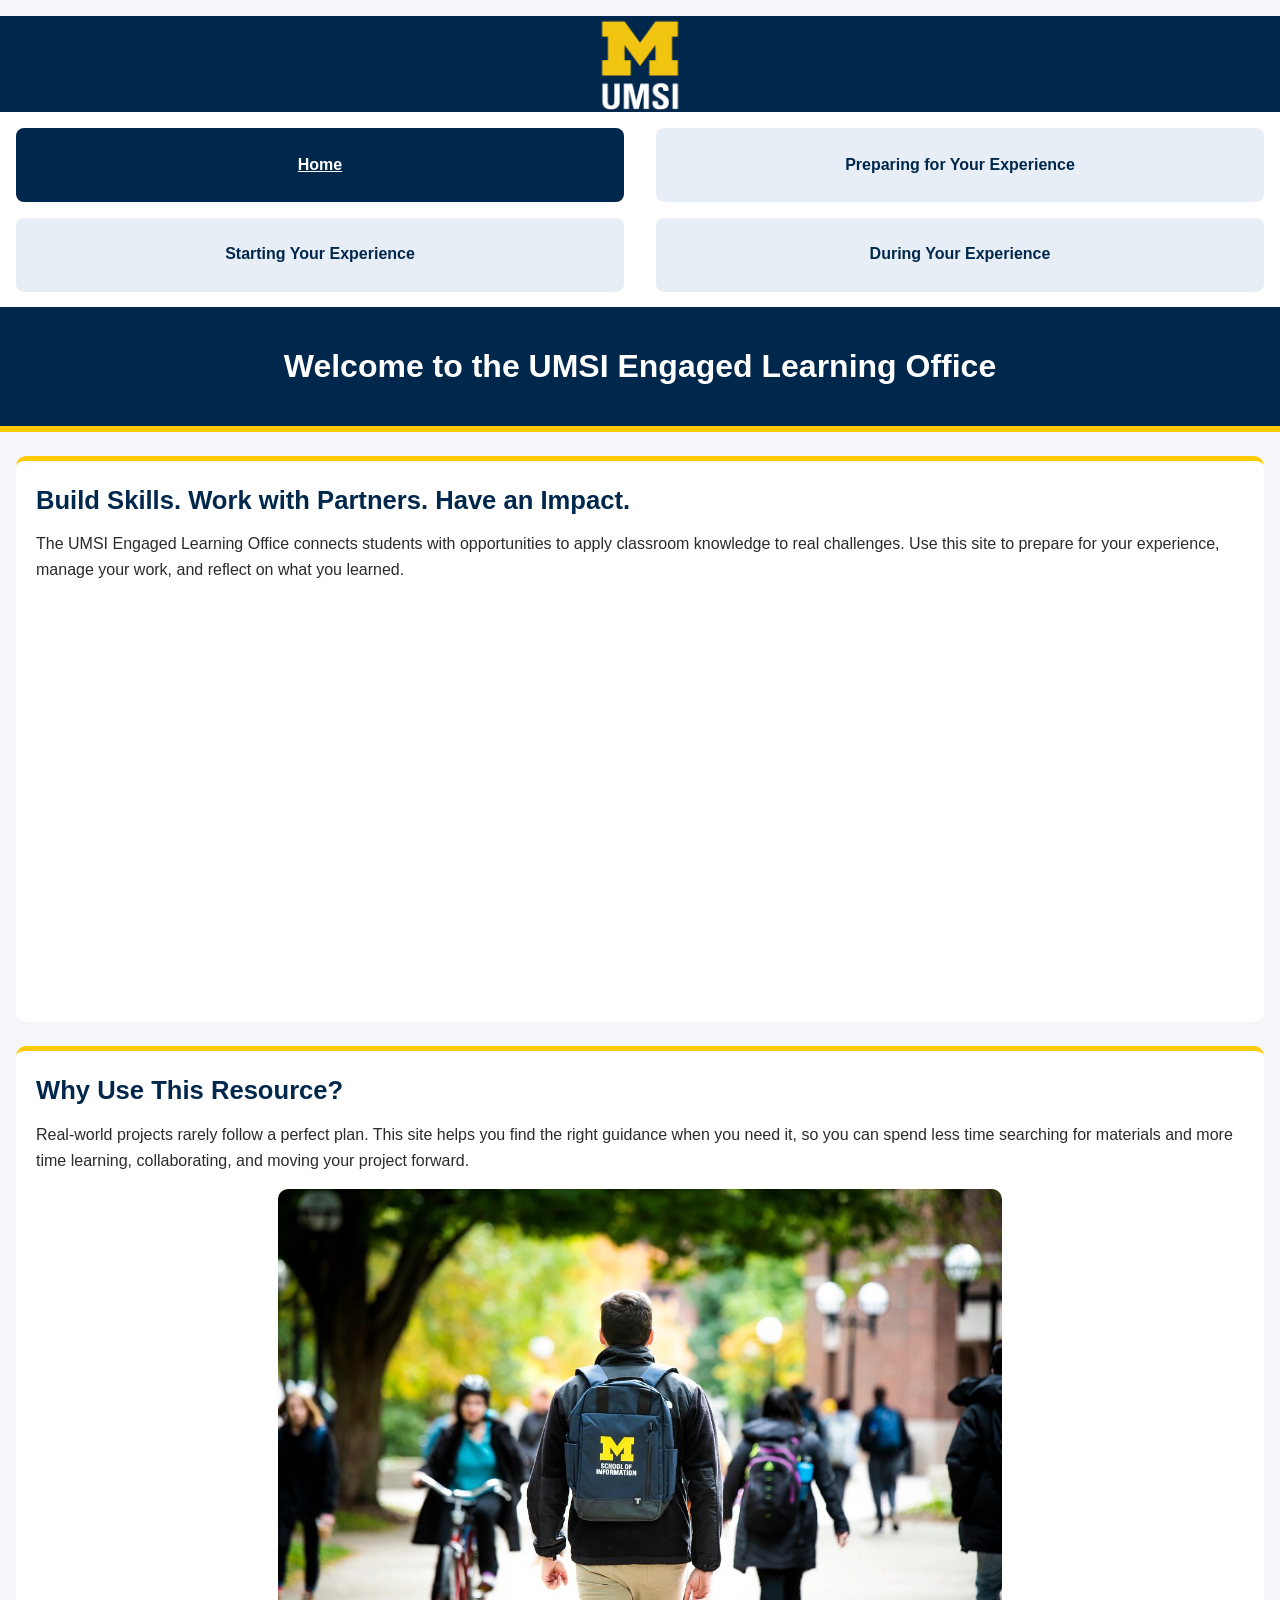
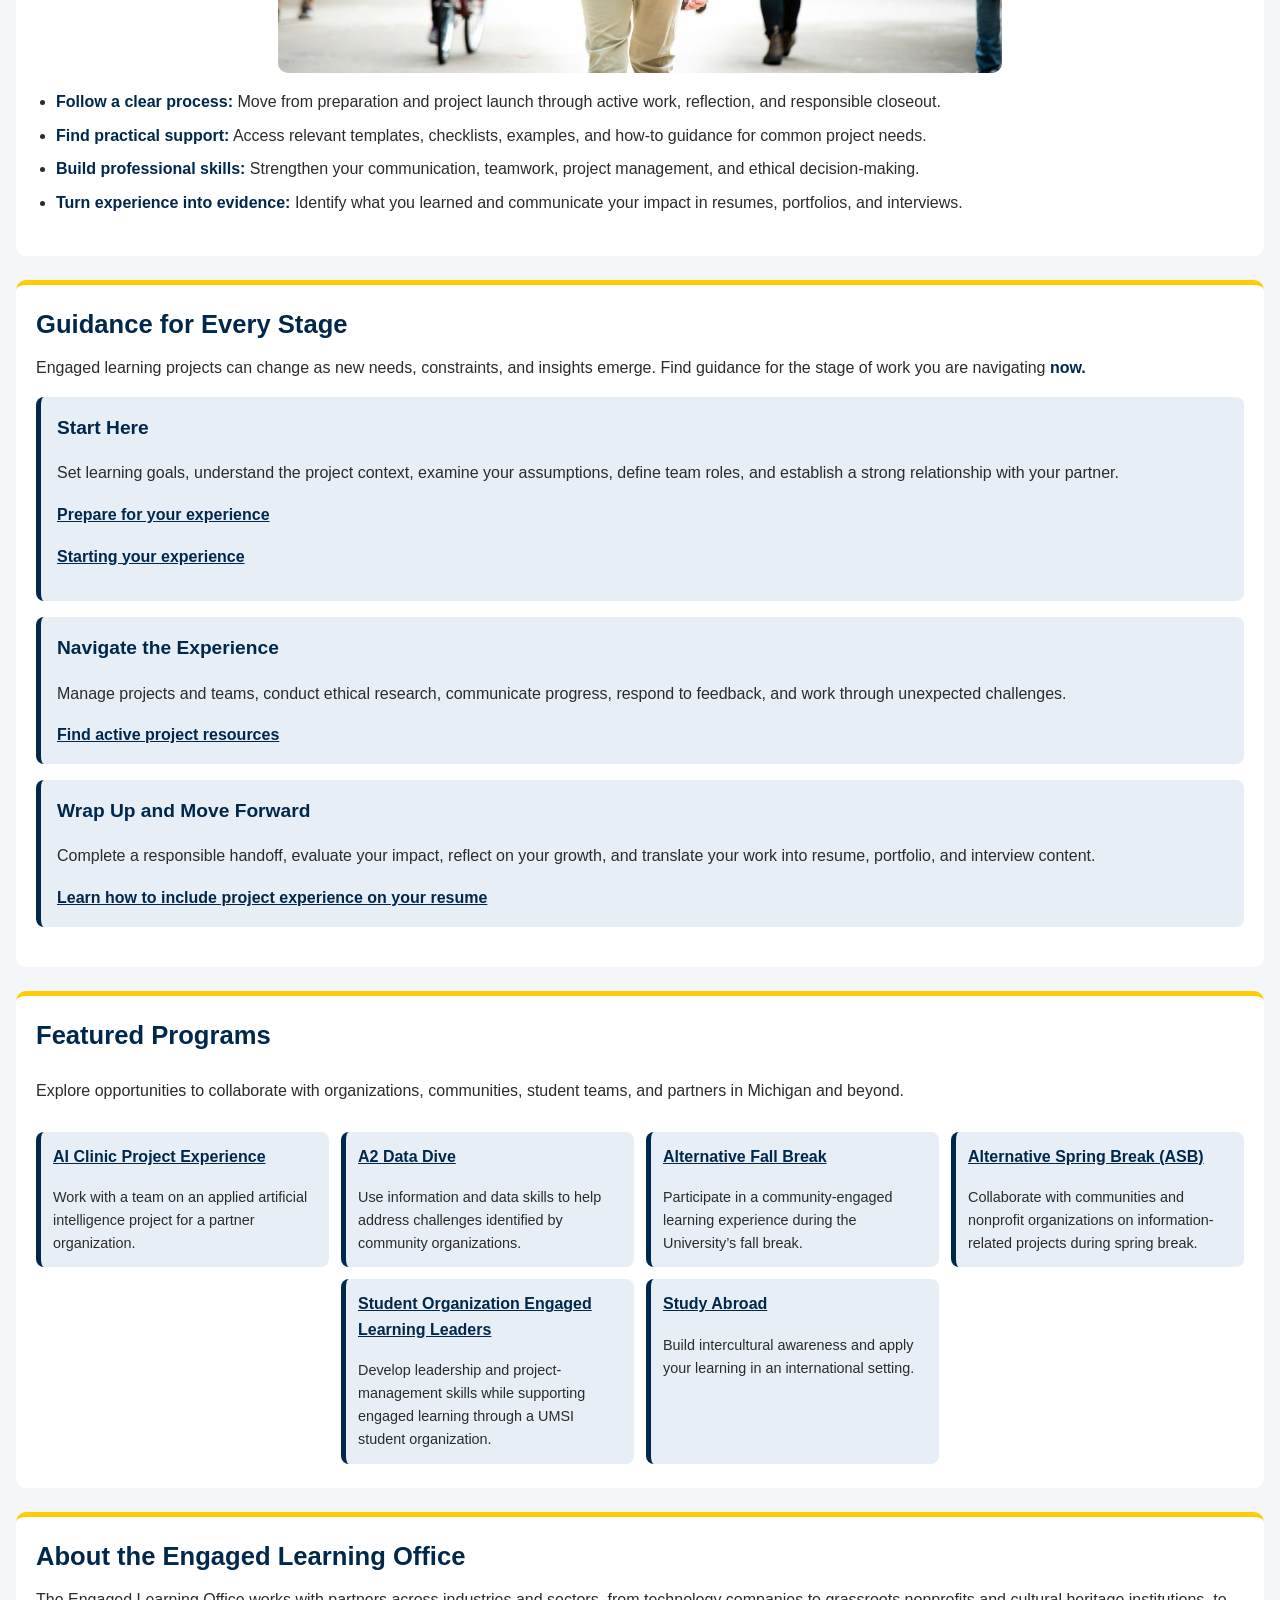
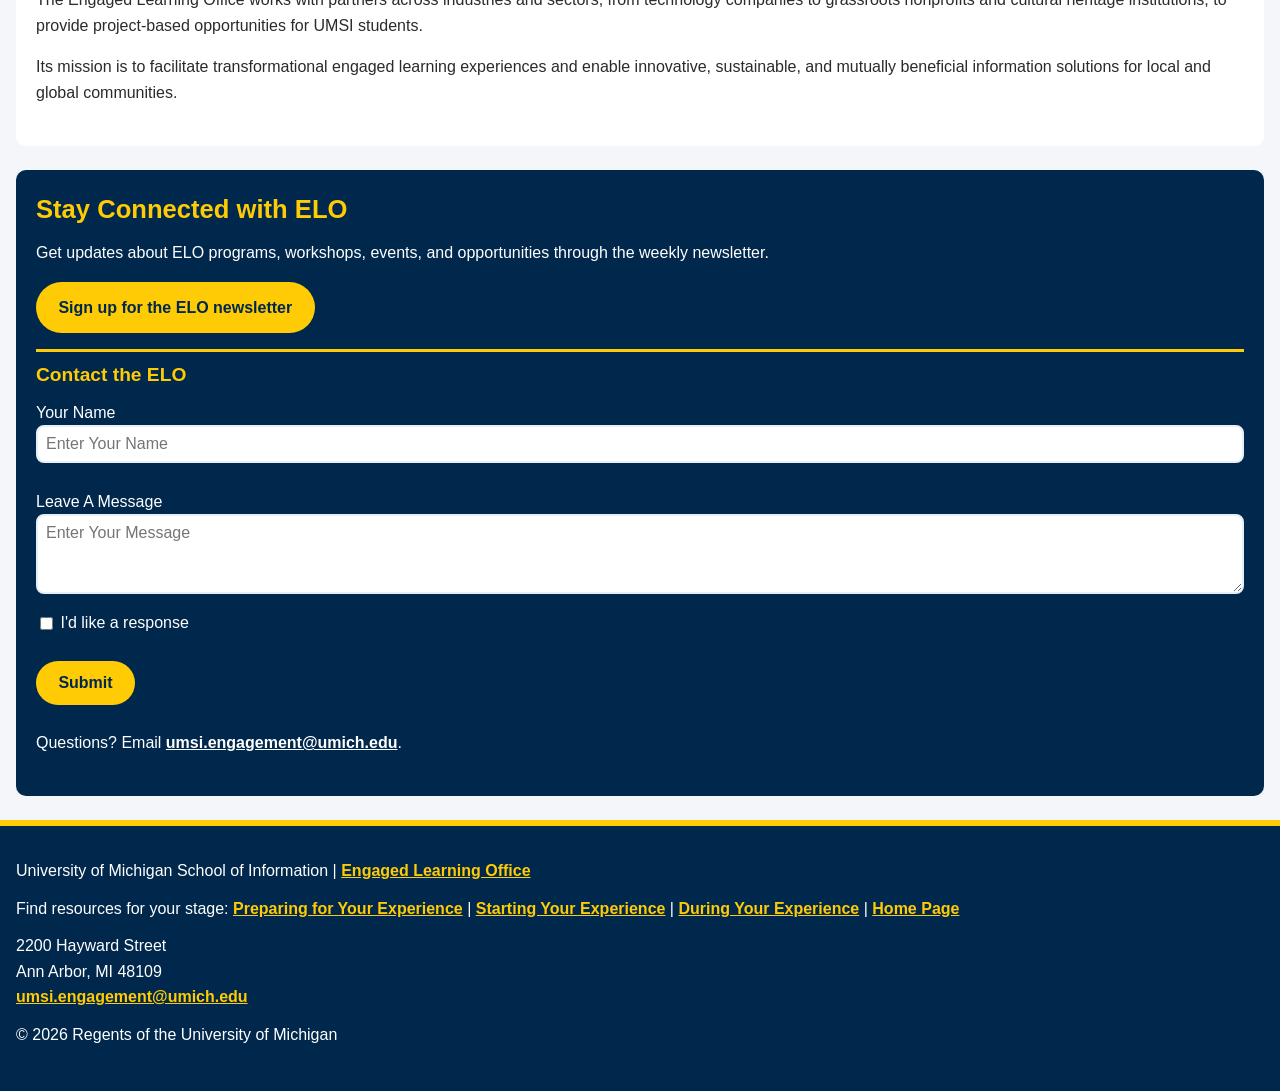
<file: index.html>
<!DOCTYPE html>
<html lang="en">
<head>
    <meta charset="UTF-8">
    <meta name="viewport" content="width=device-width, initial-scale=1.0">
    <title>Engaged Learning Resources | UMSI</title>
    <link rel="stylesheet" href="css/html5reset.css">
    <link rel="stylesheet" href="css/style.css">

</head>
<body>

    <header>
  <a class="skip-link" href="#main">Skip to Main Content</a>
  <div>
        <img src="images/umsi-logo.jpg" alt="UMSI Logo">
  </div>
        <nav>
            <ul>
                <li><a href="index.html" class="active" aria-current="page">Home</a></li> <!-- citation: MDN. (n.d). ARIA: aria-current attribute. https://developer.mozilla.org/en-US/docs/Web/Accessibility/ARIA/Reference/Attributes/aria-current -->
                <li><a href="prep.html">Preparing for Your Experience</a></li>
                <li><a href="start.html">Starting Your Experience</a></li>
                <li><a href="during.html">During Your Experience</a></li>
            </ul>
        </nav>
    <h1>Welcome to the UMSI Engaged Learning Office</h1>

    </header>
    <main id="main">
    <section>
      <h2>Build Skills. Work with Partners. Have an Impact.</h2>
      <p>
       The UMSI Engaged Learning Office connects students with opportunities to apply classroom knowledge to real challenges. Use this site to prepare for your experience, manage your work, and reflect on what you learned.
      </p>

      <iframe width="560" height="315" src="https://www.youtube.com/embed/81ZO9RfIJEQ?si=tBp82YWZMl1u7CVS" title="YouTube video player" allow="accelerometer; autoplay; clipboard-write; encrypted-media; gyroscope; picture-in-picture; web-share" referrerpolicy="strict-origin-when-cross-origin" allowfullscreen></iframe>
         <!-- Note: this iframe might cause an Axe ARIA error - that's not on you that's on YouTube! -->
    </section>

<section>
    <h2>Why Use This Resource?</h2>

    <p>Real-world projects rarely follow a perfect plan. This site helps you find the right guidance when you need it, so you can spend less time searching for materials and more time learning, collaborating, and moving your project forward.
    </p>
        <img src="images/campus-fall-backpack.jpg" alt="A student wears a UMSI backpack in fall on the drag.">
    <ul>
        <li><strong>Follow a clear process:</strong> Move from preparation and project launch through active work, reflection, and responsible closeout.</li>
        <li><strong>Find practical support:</strong> Access relevant templates, checklists, examples, and how-to guidance for common project needs.</li>
        <li><strong>Build professional skills:</strong> Strengthen your communication, teamwork, project management, and ethical decision-making.</li>
        <li><strong>Turn experience into evidence:</strong> Identify what you learned and communicate your impact in resumes, portfolios, and interviews.</li>
    </ul>
</section>

 <section class="stage-cards">
    <h2>Guidance for Every Stage</h2>
    <p>Engaged learning projects can change as new needs, constraints, and insights emerge. Find guidance for the stage of work you are navigating <strong>now.</strong></p>
    <article>
      <h3>Start Here</h3>
      <p>Set learning goals, understand the project context, examine your assumptions, define team roles, and establish a strong relationship with your partner.</p>
      <p><a href="prep.html">Prepare for your experience</a></p>
      <p><a href="start.html">Starting your experience</a></p>
    </article>

    <article>
      <h3>Navigate the Experience</h3>
      <p>Manage projects and teams, conduct ethical research, communicate progress, respond to feedback, and work through unexpected challenges.</p>
      <a href="during.html">Find active project resources</a>
    </article>

    <article>
      <h3>Wrap Up and Move Forward</h3>
      <p>Complete a responsible handoff, evaluate your impact, reflect on your growth, and translate your work into resume, portfolio, and interview content.</p>
      <a href="https://docs.google.com/document/d/1mjyX6jgqXFrY7SFYaA3J2cTh1ZnHH0FKF5aUKfXzXKo/edit?tab=t.0">Learn how to include project experience on your resume</a>
    </article>
  </section>

   <section class="program-grid">
    <h2>Featured Programs</h2>
    <p>Explore opportunities to collaborate with organizations, communities, student teams, and partners in Michigan and beyond.</p>
    <article>
    <h3><a href="https://mcompass.umich.edu/_portal/tds-program-brochure?programid=12810">AI Clinic Project Experience</a></h3>
    <p>Work with a team on an applied artificial intelligence project for a partner organization.</p>
    </article>

    <article>
    <h3><a href="https://mcompass.umich.edu/_portal/tds-program-brochure?programid=12556">A2 Data Dive</a></h3>
    <p>Use information and data skills to help address challenges identified by community organizations.</p>
    </article>

     <article>
      <h3><a href="https://mcompass.umich.edu/_portal/tds-program-brochure?programid=11297">Alternative Fall Break</a></h3>
      <p>Participate in a community-engaged learning experience during the University’s fall break.</p>
    </article>

    <article>
      <h3><a href="https://mcompass.umich.edu/_portal/tds-program-brochure?programid=10621">Alternative Spring Break (ASB)</a></h3>
       <p>Collaborate with communities and nonprofit organizations on information-related projects during spring break.</p>
    </article>

    <article>
      <h3><a href="https://mcompass.umich.edu/_portal/tds-program-brochure?programid=12294">Student Organization Engaged Learning Leaders</a></h3>
       <p>Develop leadership and project-management skills while supporting engaged learning through a UMSI student organization.</p>
    </article>

    <article>
      <h3><a href="https://www.si.umich.edu/student-life/study-abroad">Study Abroad</a></h3>
      <p>Build intercultural awareness and apply your learning in an international setting. </p>
    </article>
   </section>
  <section>
    <h2>About the Engaged Learning Office</h2>
    <p>The Engaged Learning Office works with partners across industries and sectors, from technology companies to grassroots nonprofits and cultural heritage institutions, to provide project-based opportunities for UMSI students.</p>
    <p>Its mission is to facilitate transformational engaged learning experiences and enable innovative, sustainable, and mutually beneficial information solutions for local and global communities.</p>
  </section>
  <aside>
    <h2>Stay Connected with ELO</h2>
    <p>Get updates about ELO programs, workshops, events, and opportunities through the weekly newsletter.</p>
    <div>
       <a href="https://umsi.info/elo-newsletter"> Sign up for the ELO newsletter</a>
    </div>
    <h3>Contact the ELO</h3>
    <form action="https://formspree.io/f/xrpqakzn" method="POST">
        <label for="name">Your Name</label>
        <input type="text" placeholder="Enter Your Name" id="name" name="name" required class="form-input">
        <br> <br>

        <label for="message">Leave A Message</label>
        <textarea name="message" id="message" placeholder="Enter Your Message" required class="form-input"></textarea>
        <br>

        <input type="checkbox" id="want-response" value="Yes">
        <label for="want-response">I'd like a response</label>
        <br> <br>

        <div id="email-field" class="email-field">
          <label for="email">Your Email</label>
          <input type="email" placeholder="Enter Your Email Address" id="email" name="email" class="form-input">
          <br>
          <br>
        </div>

        <button type="submit">Submit</button>
        <br> <br>
    </form>

    <script>
      let checkbox = document.getElementById("want-response");
      let emailField = document.getElementById("email-field");
      checkbox.addEventListener("click", function() { 
        if (checkbox.checked) {
          emailField.style.display = "block";
        } else {
          emailField.style.display = "none";
        }
      });

      let submitButton = document.querySelector("button[type='submit']");
      submitButton.addEventListener("click", function(event) {
        let name = document.getElementById("name").value;
        let message = document.getElementById("message").value;
        if (name === "" || message === "") {
          event.preventDefault();
          alert("Please fill in your name and message before submitting.");
        }
      });
    </script>

    <p>Questions? Email <a href="mailto:umsi.engagement@umich.edu">umsi.engagement@umich.edu</a>.</p>
  </aside>


        <!-- Content taken & modified from UMGPT with the prompt, "Write me a webpage of intro content to help meet the following requirements - this is for the home page": and then pasted in the client objectives & project requirements"
        UMGPT. (2026). UMGPT ( GPT-5.6 Sol September 7th version) [Large language model]. -->
    <!-- added more content to footer -->
    </main>
    <footer>
        <p>University of Michigan School of Information | <a href="https://www.si.umich.edu/programs/engaged-learning/about-engaged-learning-office">Engaged Learning Office </a></p>
        <p>Find resources for your stage: <a href="prep.html"> Preparing for Your Experience</a> | <a href="start.html"> Starting Your Experience</a> | <a href="during.html"> During Your Experience</a> | <a href="index.html"> Home Page</a></p>
      <address>
        2200 Hayward Street <br>
        Ann Arbor, MI 48109 <br>
        <a href="mailto:umsi.engagement@umich.edu">umsi.engagement@umich.edu</a>
      </address>
      <p>&copy; <span id="year"></span> Regents of the University of Michigan</p>
      <script>document.getElementById("year").textContent = new Date().getFullYear();</script>
    </footer>
</body>
</html>
</file>
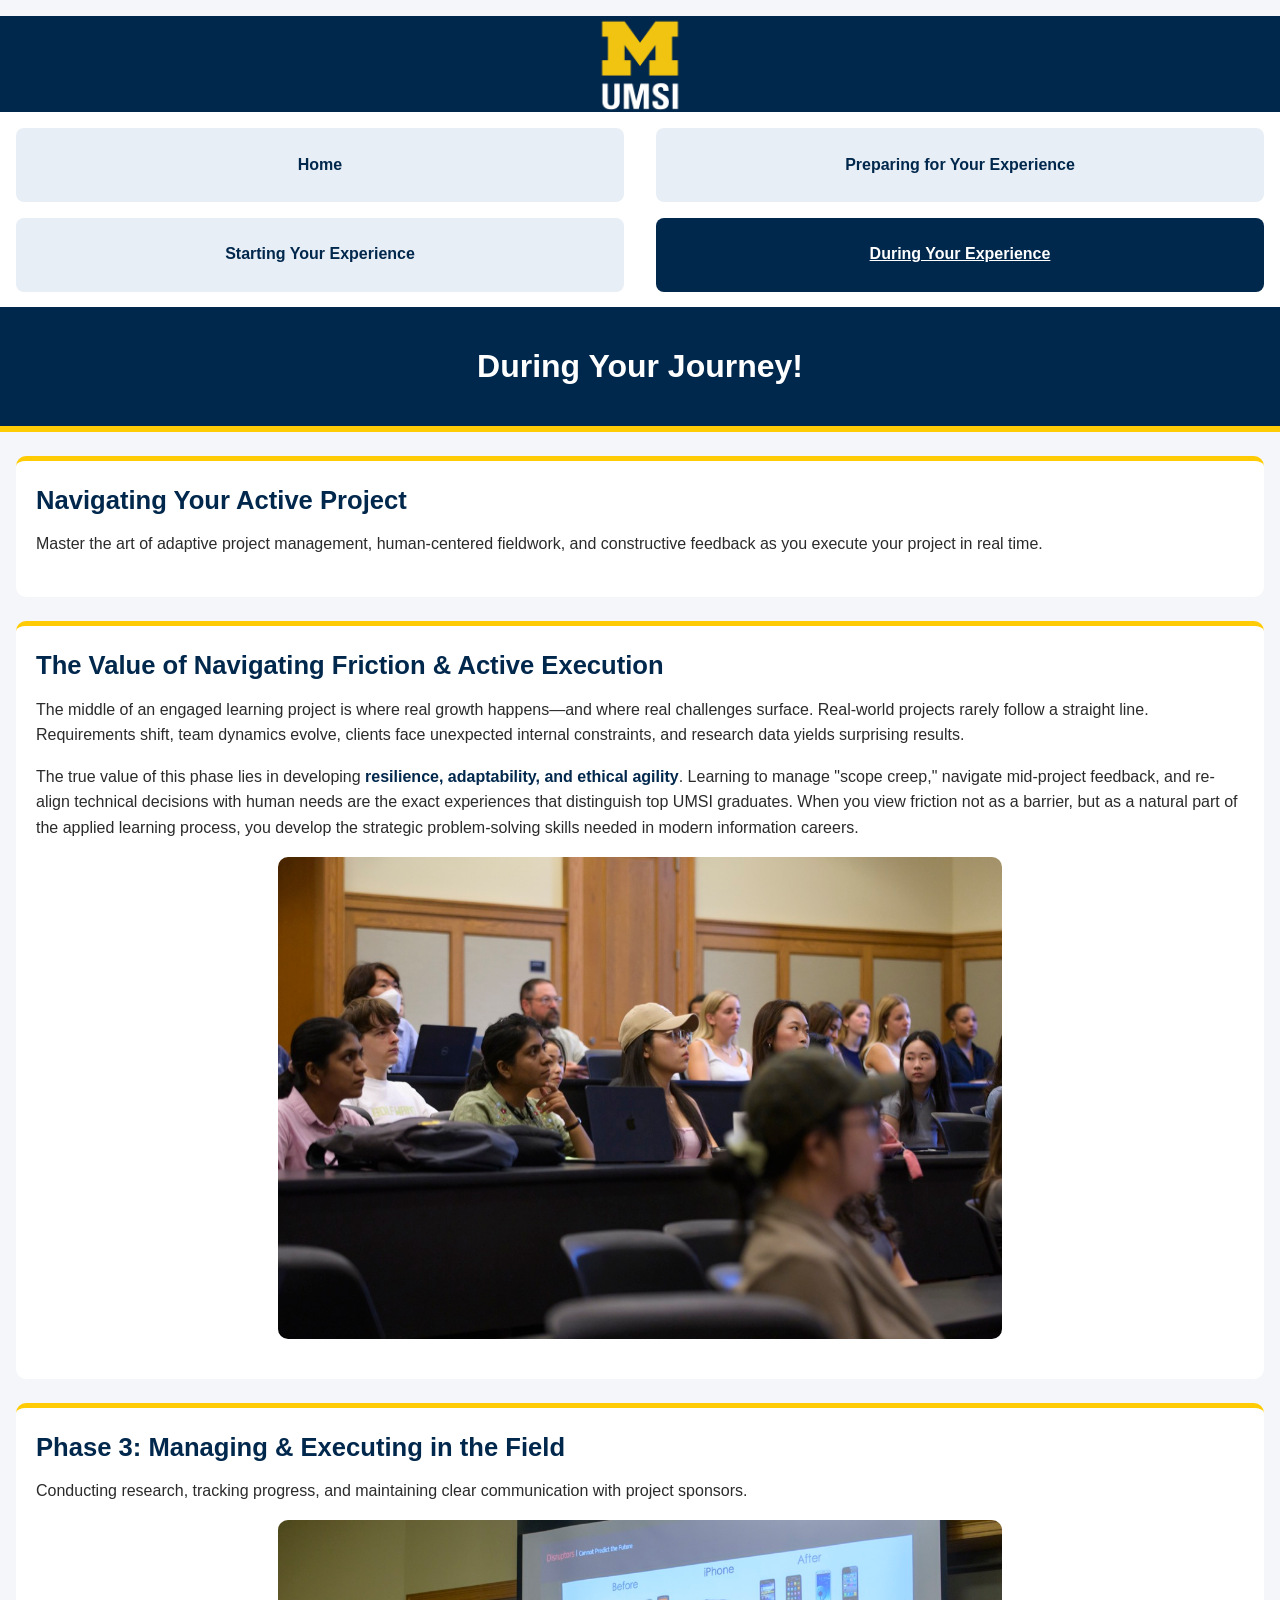
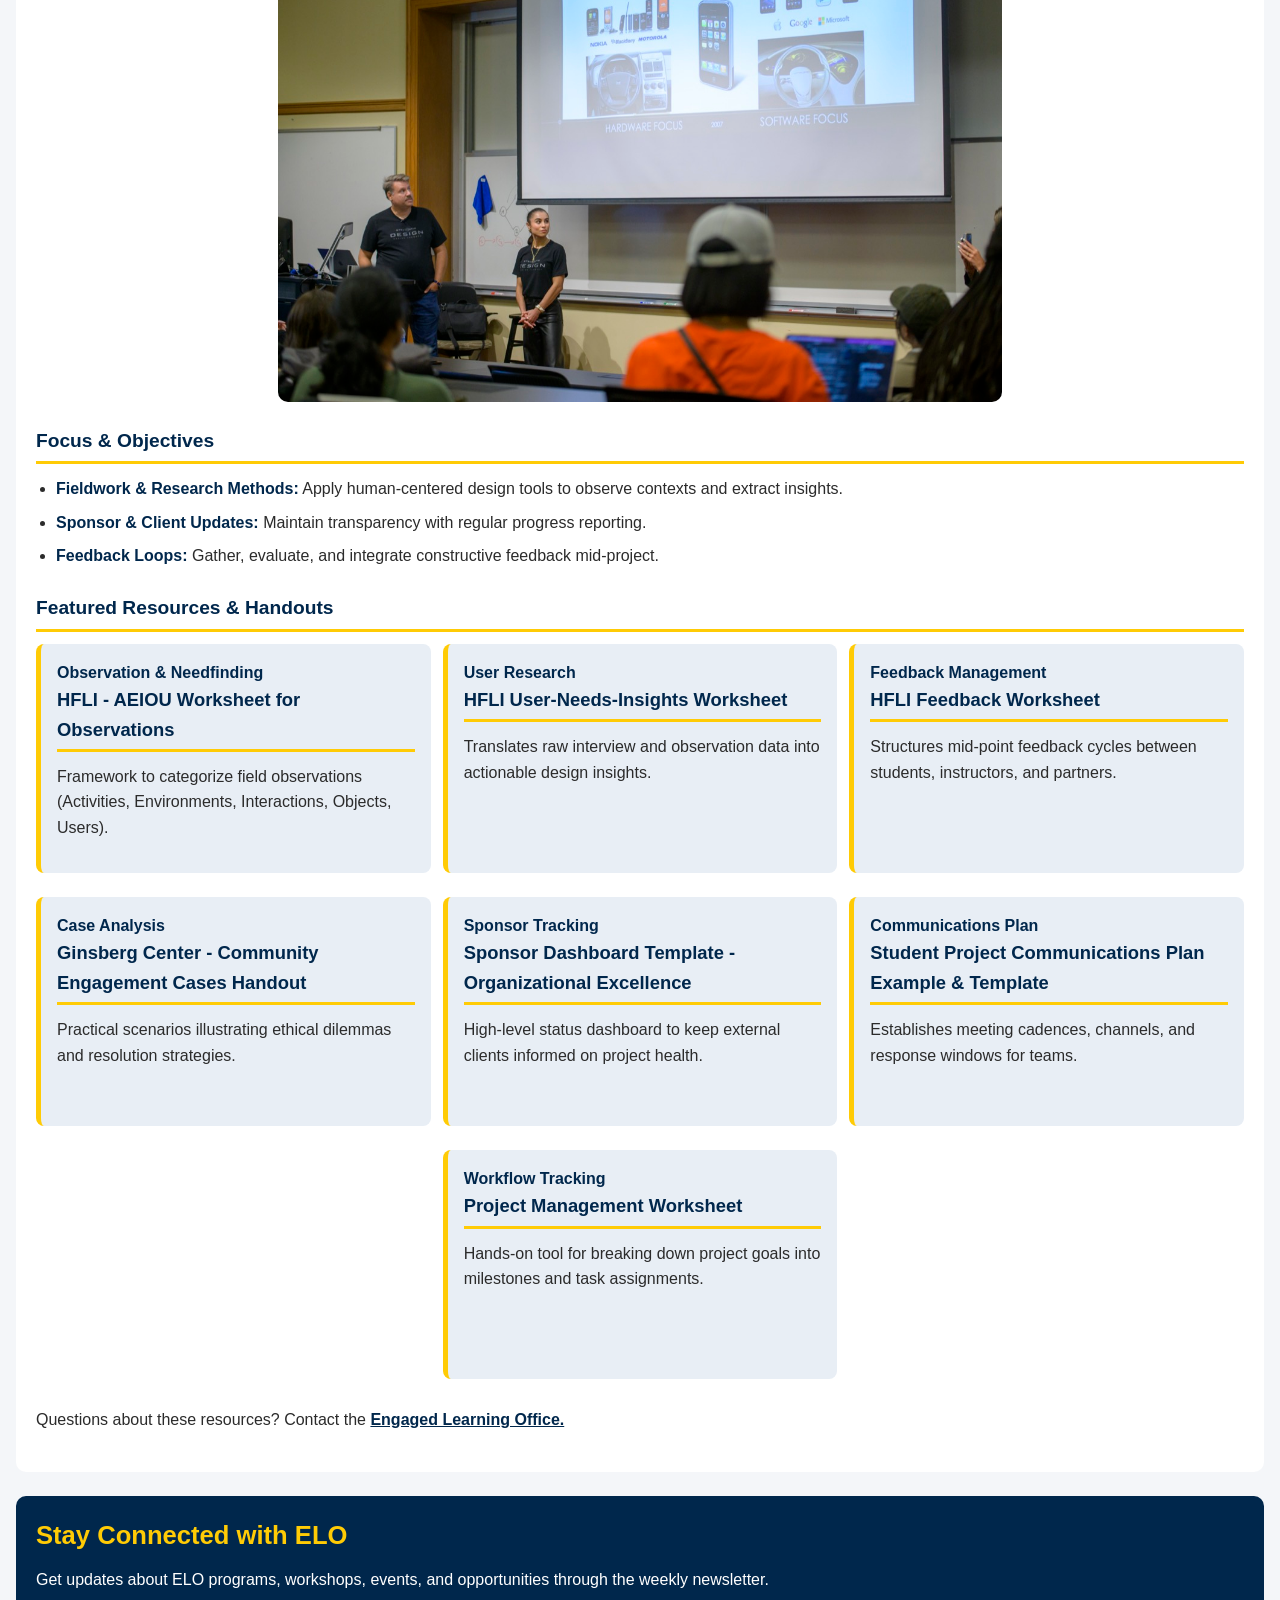
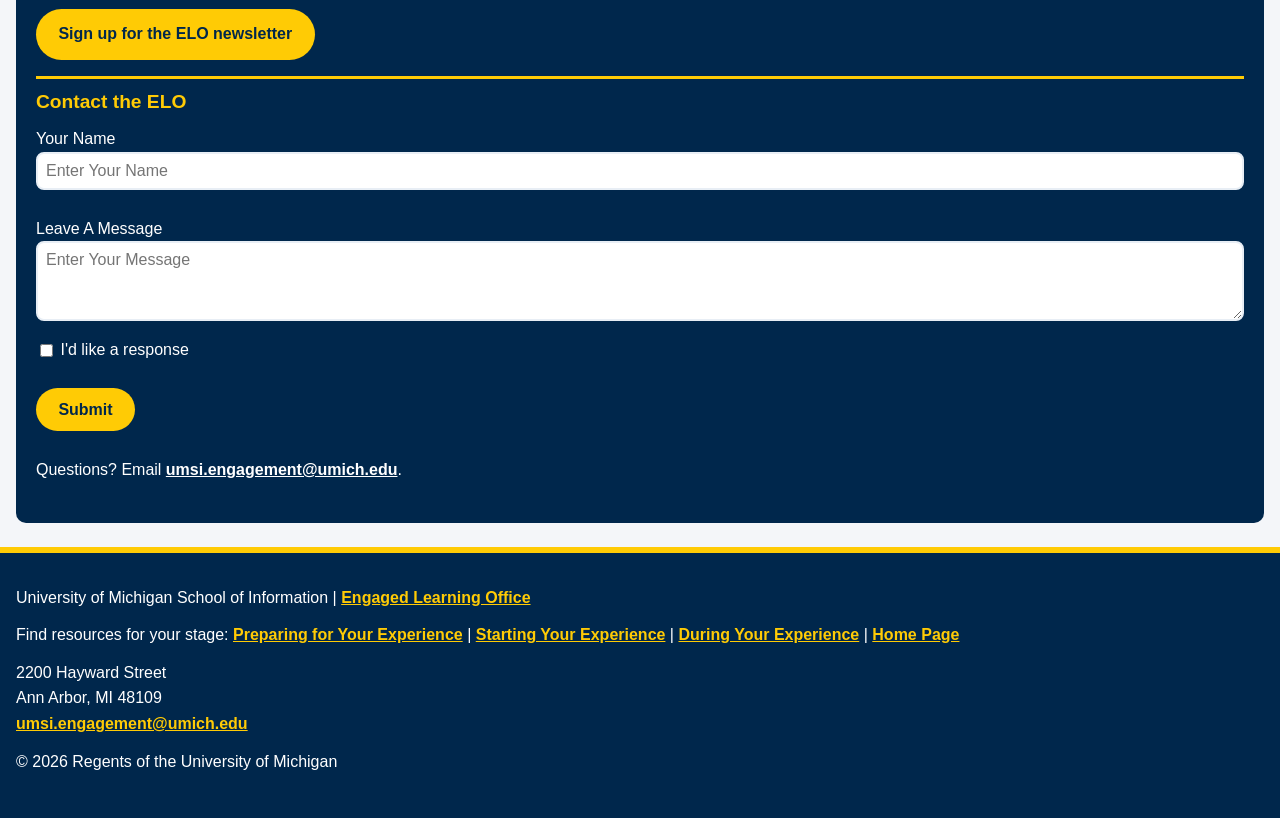
<file: during.html>
<!DOCTYPE html>
<html lang="en">
<head>
    <meta charset="UTF-8">
    <meta name="viewport" content="width=device-width, initial-scale=1.0">
    <title>During Your Experience | UMSI</title>
    <link rel="stylesheet" href="css/html5reset.css">
    <link rel="stylesheet" href="css/style.css">
</head>
<body>

    <header>

  <a class="skip-link" href="#main">Skip to Main Content</a>
        <div>
        <img src="images/umsi-logo.jpg" alt="UMSI Logo">
  </div>
        <nav>
            <ul>
                <li><a href="index.html">Home</a></li>
                <li><a href="prep.html">Preparing for Your Experience</a></li>
                <li><a href="start.html">Starting Your Experience</a></li>
                <li><a href="during.html" class="active" aria-current="page">During Your Experience</a></li> <!-- citation: MDN. (n.d). ARIA: aria-current attribute. https://developer.mozilla.org/en-US/docs/Web/Accessibility/ARIA/Reference/Attributes/aria-current -->
            </ul>
        </nav>
    <h1>During Your Journey!</h1>
  </header>
<main id="main">
  
<section>
  <h2>Navigating Your Active Project</h2>
  <p>Master the art of adaptive project management, human-centered fieldwork, and constructive feedback as you execute your project in real time.</p>
</section>

<section>
  <h2>The Value of Navigating Friction & Active Execution</h2>
  <p>The middle of an engaged learning project is where real growth happens—and where real challenges surface. Real-world projects rarely follow a straight line. Requirements shift, team dynamics evolve, clients face unexpected internal constraints, and research data yields surprising results.</p>
  <p>The true value of this phase lies in developing <strong>resilience, adaptability, and ethical agility</strong>. Learning to manage "scope creep," navigate mid-project feedback, and re-align technical decisions with human needs are the exact experiences that distinguish top UMSI graduates. When you view friction not as a barrier, but as a natural part of the applied learning process, you develop the strategic problem-solving skills needed in modern information careers.</p>
  <img src="images/stellantis-auto-ux-2.jpg" alt="UMSI Students" width="1200" height="800">
</section>

<section>
  <h2>Phase 3: Managing & Executing in the Field</h2>
  <p>Conducting research, tracking progress, and maintaining clear communication with project sponsors.</p>
  <img src="images/stellantis-auto-ux-1.jpg" alt="UMSI Presentation" width="1200" height="800">
  <article>
    <h3>Focus & Objectives</h3>
    <ul>
      <li><strong>Fieldwork & Research Methods:</strong> Apply human-centered design tools to observe contexts and extract insights.</li>
      <li><strong>Sponsor & Client Updates:</strong> Maintain transparency with regular progress reporting.</li>
      <li><strong>Feedback Loops:</strong> Gather, evaluate, and integrate constructive feedback mid-project.</li>
    </ul>
  </article>

  <article>
    <h3>Featured Resources & Handouts</h3>
    <ul class="resource-list">
    <li class="resource-item">
      <strong class="resource-category">Observation & Needfinding</strong>
      <h3 class="resource-name">HFLI - AEIOU Worksheet for Observations</h3>
      <p class="resource-purpose">Framework to categorize field observations (Activities, Environments, Interactions, Objects, Users).</p>
    </li>

    <li class="resource-item">
      <strong class="resource-category">User Research</strong>
      <h3 class="resource-name">HFLI User-Needs-Insights Worksheet</h3>
      <p class="resource-purpose">Translates raw interview and observation data into actionable design insights.</p>
    </li>

    <li class="resource-item">
      <strong class="resource-category">Feedback Management</strong>
      <h3 class="resource-name">HFLI Feedback Worksheet</h3>
      <p class="resource-purpose">Structures mid-point feedback cycles between students, instructors, and partners.</p>
    </li>

    <li class="resource-item">
      <strong class="resource-category">Case Analysis</strong>
      <h3 class="resource-name">Ginsberg Center - Community Engagement Cases Handout</h3>
      <p class="resource-purpose">Practical scenarios illustrating ethical dilemmas and resolution strategies.</p>
    </li>

    <li class="resource-item">
      <strong class="resource-category">Sponsor Tracking</strong>
      <h3 class="resource-name">Sponsor Dashboard Template - Organizational Excellence</h3>
      <p class="resource-purpose">High-level status dashboard to keep external clients informed on project health.</p>
    </li>

    <li class="resource-item">
      <strong class="resource-category">Communications Plan</strong>
      <h3 class="resource-name">Student Project Communications Plan Example & Template</h3>
      <p class="resource-purpose">Establishes meeting cadences, channels, and response windows for teams.</p>
    </li>

    <li class="resource-item">
      <strong class="resource-category">Workflow Tracking</strong>
      <h3 class="resource-name">Project Management Worksheet</h3>
      <p class="resource-purpose">Hands-on tool for breaking down project goals into milestones and task assignments.</p>
    </li>
    </ul>
      <p class="resource-purpose">Questions about these resources? Contact the <a href="mailto:umsi.engagement@umich.edu">Engaged Learning Office.</a></p>
    </div>
  </article>

</section>
  <aside>
    <h2>Stay Connected with ELO</h2>
    <p>Get updates about ELO programs, workshops, events, and opportunities through the weekly newsletter.</p>
    <div>
       <a href="https://umsi.info/elo-newsletter"> Sign up for the ELO newsletter</a>
    </div>
    <h3>Contact the ELO</h3>
    <form action="https://formspree.io/f/xrpqakzn" method="POST">
        <label for="name">Your Name</label>
        <input type="text" placeholder="Enter Your Name" id="name" name="name" required class="form-input">
        <br> <br>

        <label for="message">Leave A Message</label>
        <textarea name="message" id="message" placeholder="Enter Your Message" required class="form-input"></textarea>
        <br>

        <input type="checkbox" id="want-response" value="Yes">
        <label for="want-response">I'd like a response</label>
        <br> <br>

        <div id="email-field" class="email-field">
          <label for="email">Your Email</label>
          <input type="email" placeholder="Enter Your Email Address" id="email" name="email" class="form-input">
          <br>
          <br>
        </div>

        <button type="submit">Submit</button>
        <br> <br>
    </form>

    <script>
      let checkbox = document.getElementById("want-response");
      let emailField = document.getElementById("email-field");
      checkbox.addEventListener("click", function() { // citation: W3Schools. (n.d.). HTML DOM Events. https://www.w3schools.com/jsref/dom_obj_event.asp; W3Schools. (n.d.). JavaScript Event Listener. https://www.w3schools.com/js/js_htmldom_eventlistener.asp //
        if (checkbox.checked) {
          emailField.style.display = "block";
        } else {
          emailField.style.display = "none";
        }
      });

      let submitButton = document.querySelector("button[type='submit']");
      submitButton.addEventListener("click", function(event) {
        let name = document.getElementById("name").value;
        let message = document.getElementById("message").value;
        if (name === "" || message === "") {
          event.preventDefault(); // citation: W3Schools. (n.d.). preventDefault() Event Method. https://www.w3schools.com/jsref/event_preventdefault.asp //
          alert("Please fill in your name and message before submitting.");
        }
      });
    </script>

    <p>Questions? Email <a href="mailto:umsi.engagement@umich.edu">umsi.engagement@umich.edu</a>.</p>
  </aside>

    </main>
    <footer>
        <p>University of Michigan School of Information | <a href="https://www.si.umich.edu/programs/engaged-learning/about-engaged-learning-office">Engaged Learning Office </a></p>
        <p>Find resources for your stage: <a href="prep.html"> Preparing for Your Experience</a> | <a href="start.html"> Starting Your Experience</a> | <a href="during.html"> During Your Experience</a> | <a href="index.html"> Home Page</a></p>
      <address>
        2200 Hayward Street <br>
        Ann Arbor, MI 48109 <br>
        <a href="mailto:umsi.engagement@umich.edu">umsi.engagement@umich.edu</a>
      </address>
      <p>&copy; <span id="year"></span> Regents of the University of Michigan</p>
      <script>document.getElementById("year").textContent = new Date().getFullYear();</script> <!-- Codexworld. (2023). How to Get the Current Year to Display Dynamic Year in Copyright using JavaScript. https://www.codexworld.com/how-to/get-current-year-to-display-dynamic-year-in-copyright-using-javascript/-->
    </footer>
</body>
</html>
</file>
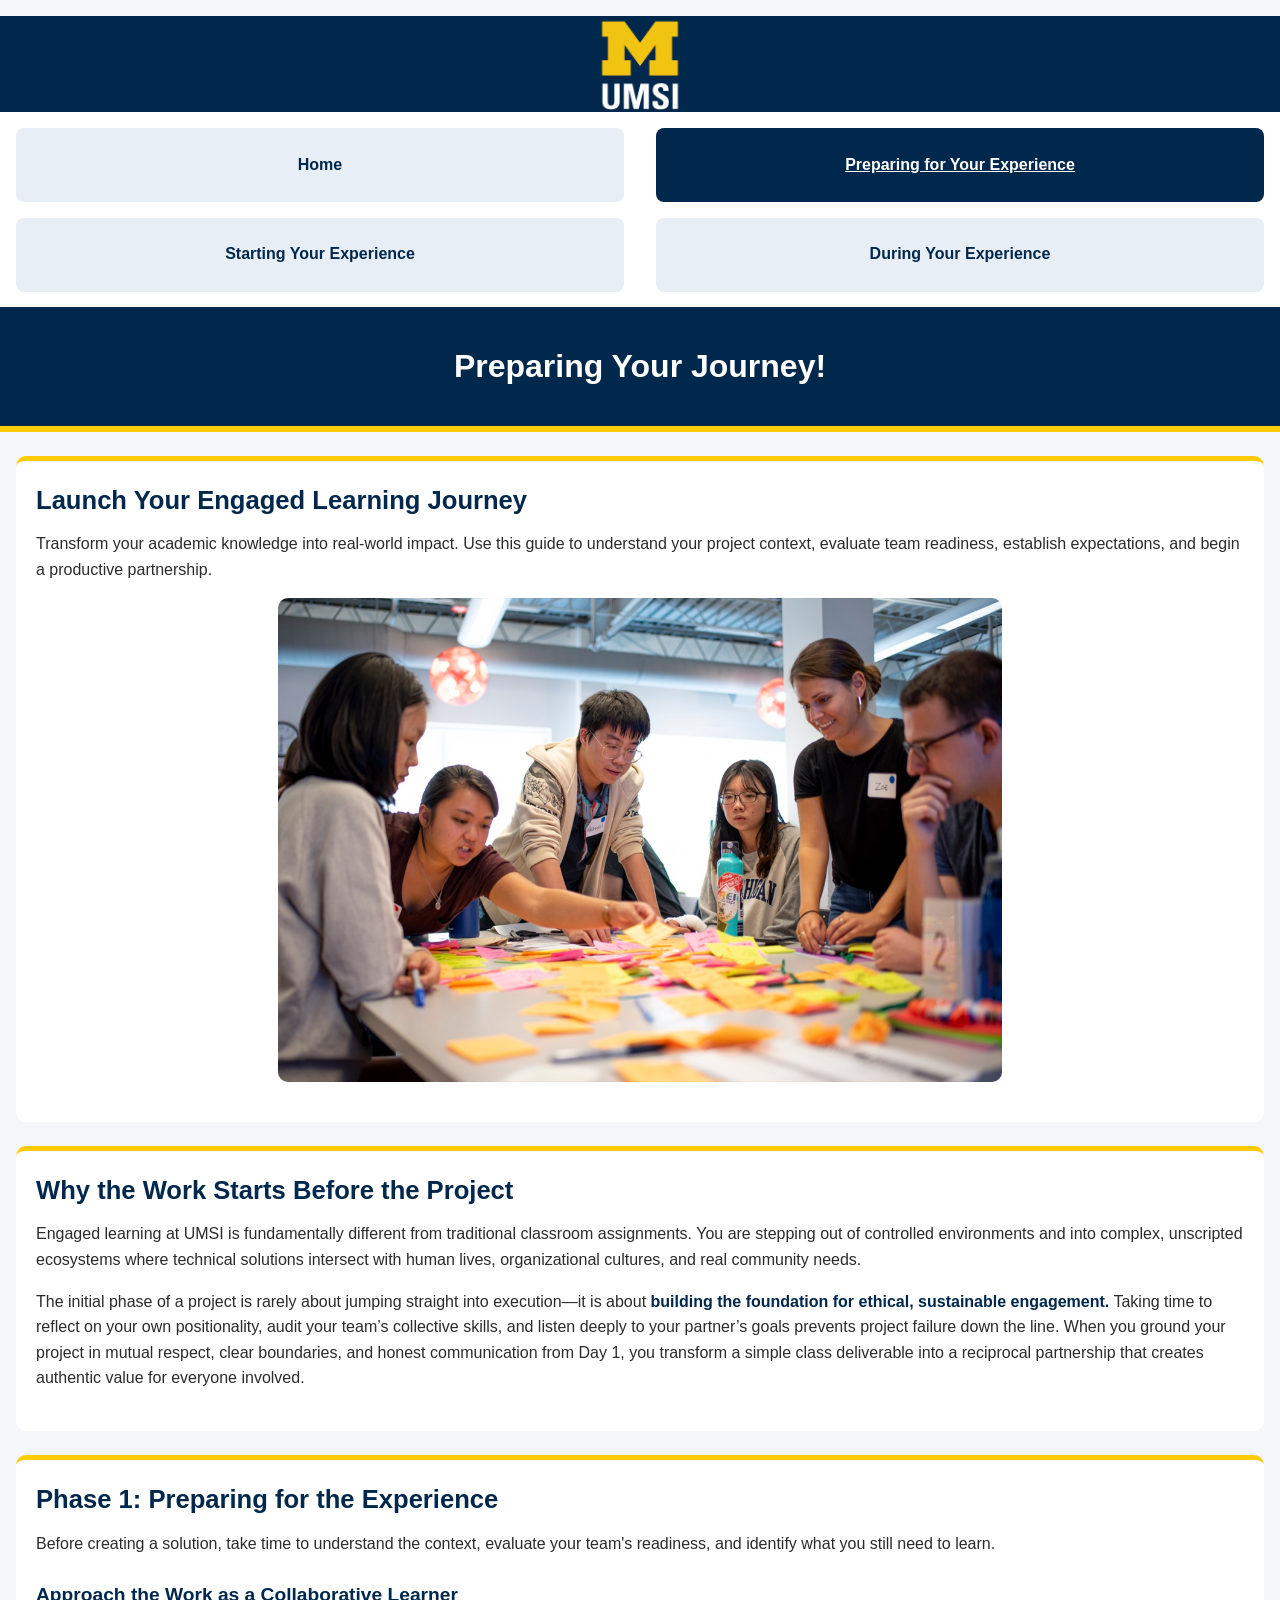
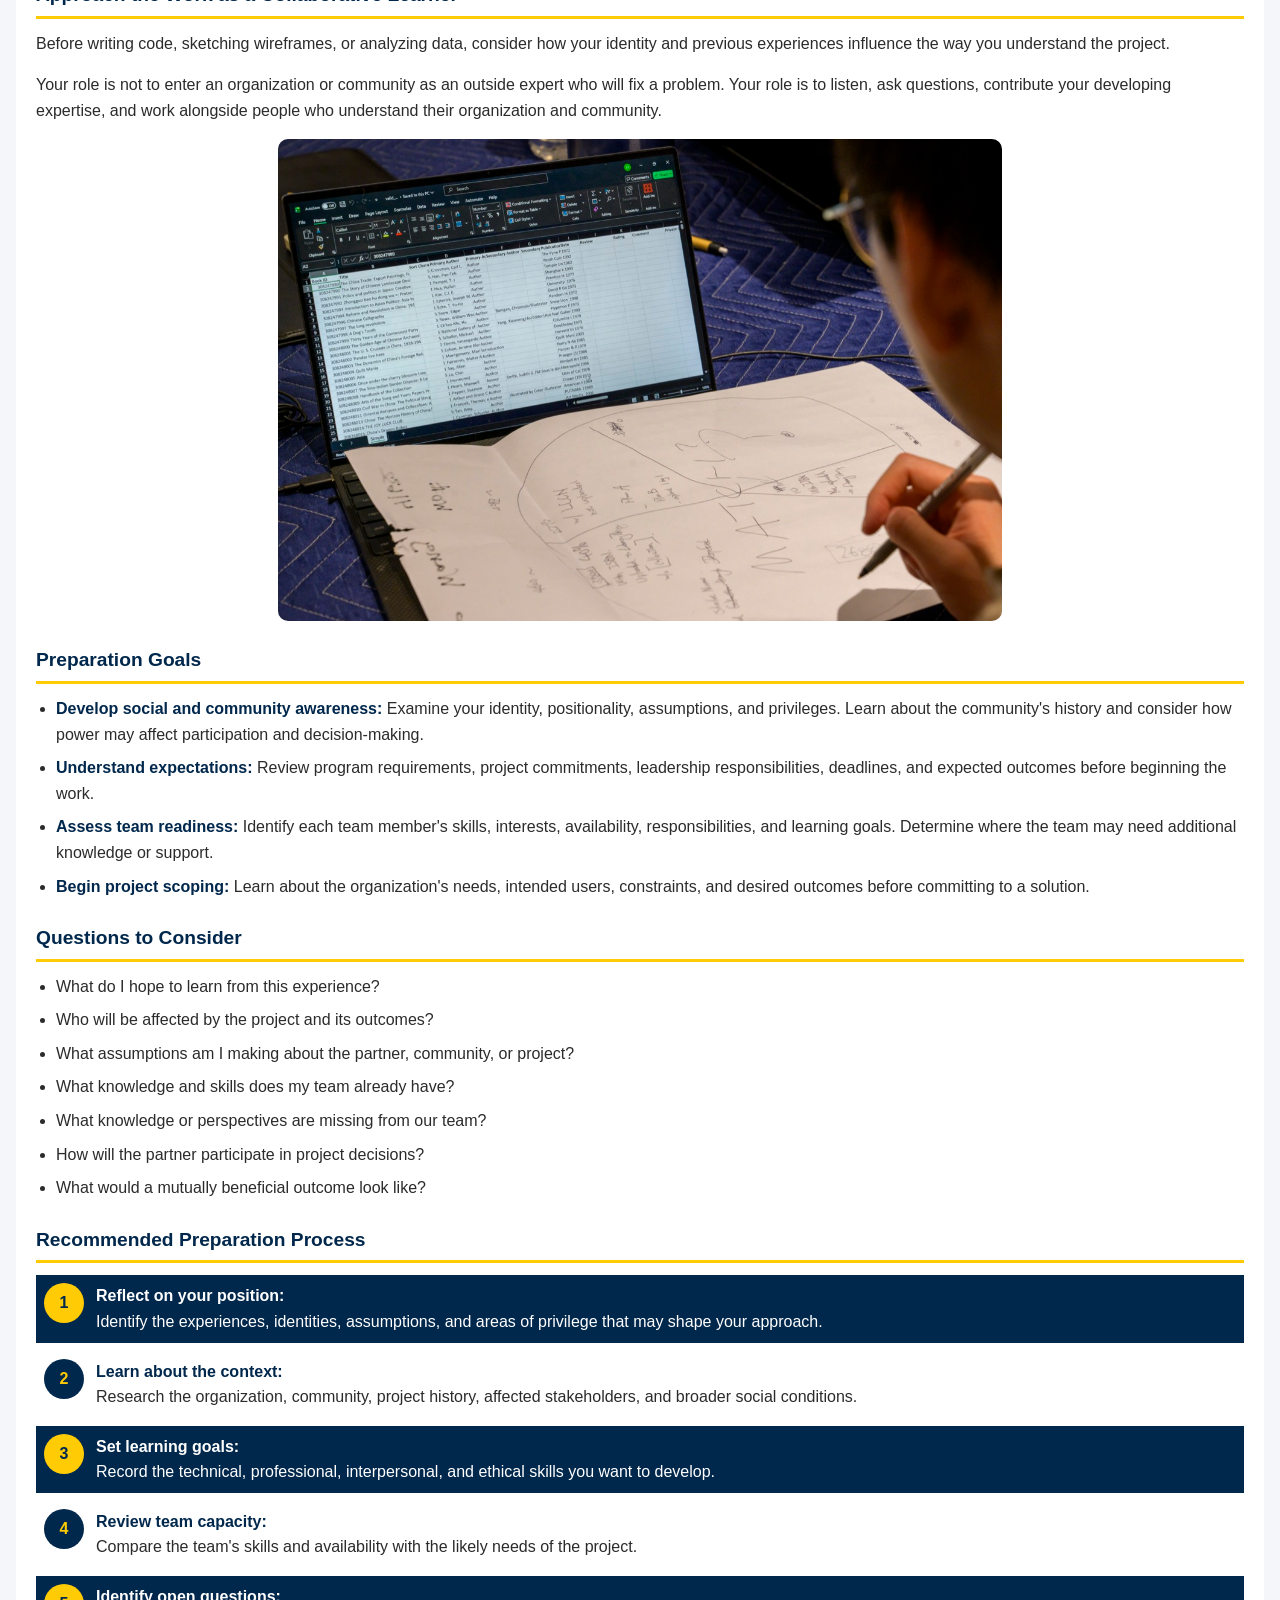
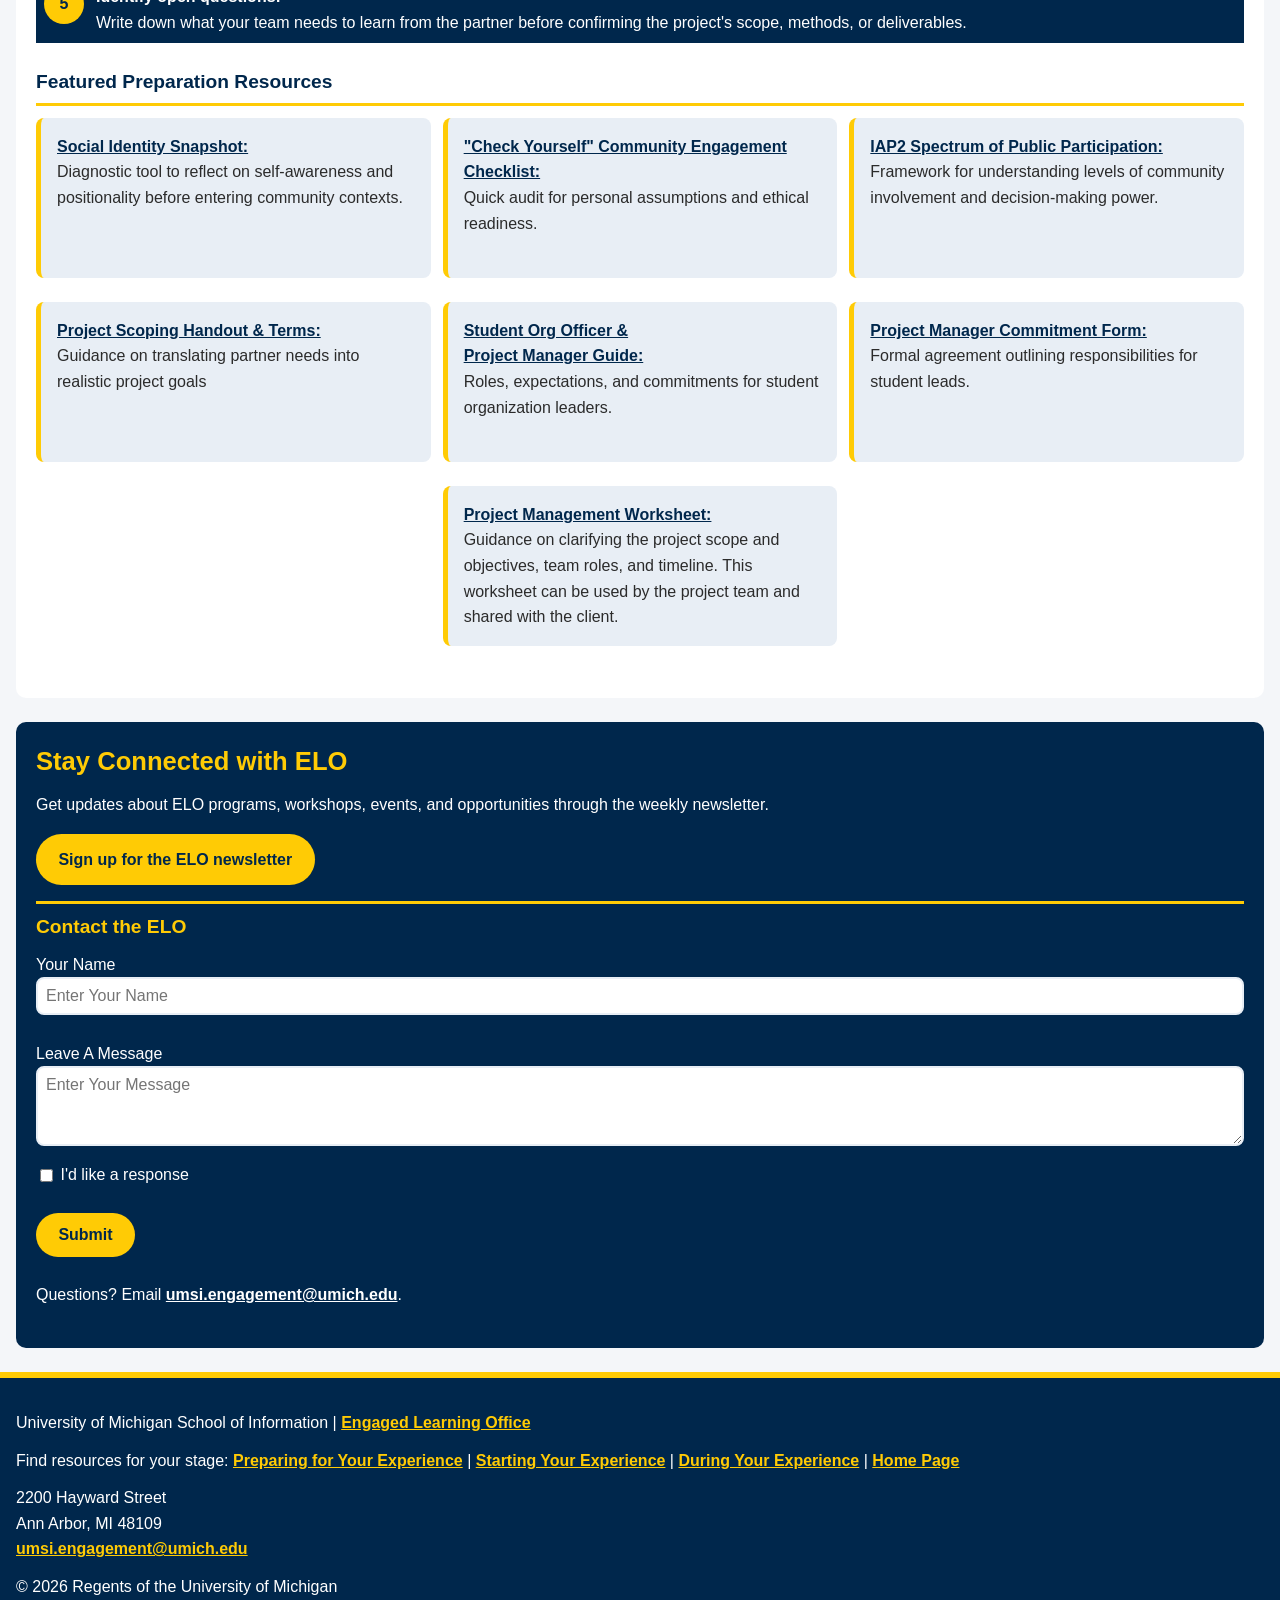
<file: prep.html>
<!DOCTYPE html>
<html lang="en">
<head>
    <meta charset="UTF-8">
    <meta name="viewport" content="width=device-width, initial-scale=1.0">
    <title>Preparing for Your Experience | UMSI</title>
    <link rel="stylesheet" href="css/html5reset.css">
    <link rel="stylesheet" href="css/style.css">
</head>
<body>

    <header>

  <a class="skip-link" href="#main">Skip to Main Content</a>
  <div>
        <img src="images/umsi-logo.jpg" alt="UMSI Logo">
  </div>
        <nav>
            <ul>
                <li><a href="index.html">Home</a></li>
                <li><a href="prep.html" class="active" aria-current="page">Preparing for Your Experience</a></li> <!-- citation: MDN. (n.d). ARIA: aria-current attribute. https://developer.mozilla.org/en-US/docs/Web/Accessibility/ARIA/Reference/Attributes/aria-current -->
                <li><a href="start.html">Starting Your Experience</a></li>
                <li><a href="during.html">During Your Experience</a></li>
            </ul>
        </nav>
    <h1>Preparing Your Journey!</h1>
  </header>
<main id="main">
  
<section>
  <h2>Launch Your Engaged Learning Journey</h2>
  <p>Transform your academic knowledge into real-world impact. Use this guide to understand your project context, evaluate team readiness, establish expectations, and begin a productive partnership.</p>
  <img src="images/design-jam-water-safety.jpg" alt="UMSI Design Jam" width="1200" height="800">
</section>

<section>
  <h2>Why the Work Starts Before the Project</h2>
  <p>Engaged learning at UMSI is fundamentally different from traditional classroom assignments. You are stepping out of controlled environments and into complex, unscripted ecosystems where technical solutions intersect with human lives, organizational cultures, and real community needs.</p>
  <p>The initial phase of a project is rarely about jumping straight into execution—it is about <strong>building the foundation for ethical, sustainable engagement.</strong> Taking time to reflect on your own positionality, audit your team’s collective skills, and listen deeply to your partner’s goals prevents project failure down the line. When you ground your project in mutual respect, clear boundaries, and honest communication from Day 1, you transform a simple class deliverable into a reciprocal partnership that creates authentic value for everyone involved.</p>
</section>

<section>
  <h2>Phase 1: Preparing for the Experience</h2>
  <p>Before creating a solution, take time to understand the context, evaluate your team's readiness, and identify what you still need to learn.</p>
  <article>
    <h3>Approach the Work as a Collaborative Learner</h3>
    <p>Before writing code, sketching wireframes, or analyzing data, consider how your identity and previous experiences influence the way you understand the project.</p>
    <p>Your role is not to enter an organization or community as an outside expert who will fix a problem. Your role is to listen, ask questions, contribute your developing expertise, and work alongside people who understand their organization and community.</p>
    <img src="images/asb-chinese-american-museum.jpg" alt="UMSI Engaged Learning Programs" width="1200" height="800">
  </article>

  <article>
    <h3>Preparation Goals</h3>
    <ul>
      <li><strong>Develop social and community awareness:</strong> Examine your identity, positionality, assumptions, and privileges. Learn about the community's history and consider how power may affect participation and decision-making.
      </li>
      <li><strong>Understand expectations:</strong> Review program requirements, project commitments, leadership responsibilities, deadlines, and expected outcomes before beginning the work.</li>
      <li><strong>Assess team readiness:</strong> Identify each team member's skills, interests, availability, responsibilities, and learning goals. Determine where the team may need additional knowledge or support.</li>
      <li><strong>Begin project scoping:</strong> Learn about the organization's needs, intended users, constraints, and desired outcomes before committing to a solution.
      </li>
    </ul>
  </article>

  <article>
    <h3>Questions to Consider</h3>
    <ul>
      <li>What do I hope to learn from this experience?</li>
      <li>Who will be affected by the project and its outcomes?</li>
      <li>What assumptions am I making about the partner, community, or project?</li>
      <li>What knowledge and skills does my team already have?</li>
      <li>What knowledge or perspectives are missing from our team?</li>
      <li>How will the partner participate in project decisions?</li>
      <li>What would a mutually beneficial outcome look like?</li>
    </ul>
  </article>

  <article>
    <h3>Recommended Preparation Process</h3>
    <ol class="steps"> <!-- citation: W3. (2018). Selectors Level 3. https://www.w3.org/TR/selectors-3/; Claude (2026) suggested using a separate class to style the step numbers after I wrote all the code and needed debugging with the style for step number badges. I chose the class name step-num and wrote the HTML and CSS.-->
      <li><span class="step-num">1</span><strong>Reflect on your position:</strong> Identify the experiences, identities, assumptions, and areas of privilege that may shape your approach.</li>
      <li><span class="step-num">2</span><strong>Learn about the context:</strong> Research the organization, community, project history, affected stakeholders, and broader social conditions.</li>
      <li><span class="step-num">3</span><strong>Set learning goals:</strong> Record the technical, professional, interpersonal, and ethical skills you want to develop.</li>
      <li><span class="step-num">4</span><strong>Review team capacity:</strong> Compare the team's skills and availability with the likely needs of the project. </li>
      <li><span class="step-num">5</span><strong>Identify open questions:</strong> Write down what your team needs to learn from the partner before confirming the project's scope, methods, or deliverables.
      </li>
    </ol>
  </article>

  <article>
    <h3>Featured Preparation Resources</h3>
    <ul class="resource-list">
      <li><strong><a href="https://sites.lsa.umich.edu/equitable-teaching/social-identity-snapshot">Social Identity Snapshot:</a></strong> Diagnostic tool to reflect on self-awareness and positionality before entering community contexts.</li>
      <li><strong><a href="https://docs.google.com/document/d/1Qt9YeStVwDHjwJhOLAz42JSNQR2lFMurdUtxtdrGkuc/edit?tab=t.0#heading=h.ch0bvccjkrzn">"Check Yourself" Community Engagement Checklist:</a></strong> Quick audit for personal assumptions and ethical readiness.</li>
      <li><strong><a href="https://drive.google.com/file/d/1zc1RNlrDxV51-muOERdDTnINQcquJpOA/view?usp=sharing">IAP2 Spectrum of Public Participation:</a></strong> Framework for understanding levels of community involvement and decision-making power.</li>
      <li><strong><a href="https://docs.google.com/document/d/1TrEDolwmOIlXgYgAP9VvlOGoYOwFfe6KxzZOgZSVYVw/edit?usp=drive_link">Project Scoping Handout & Terms:</a></strong> Guidance on translating partner needs into realistic project goals</li>
      <li><strong><a href="https://docs.google.com/document/d/1AexsV_JeSd0kRUBbcifZpfBu6y6Zi8Y0iJScp1I3gkM/edit?usp=drive_link">Student Org Officer & </a> <a href="https://docs.google.com/document/u/0/d/1uwOOS0TrXWzcSShj8DUFpckWo0t1UNu_Q7WVbZnLhX0/edit">Project Manager Guide:</a></strong> Roles, expectations, and commitments for student organization leaders.</li>
      <li><strong><a href="https://docs.google.com/document/d/1U4lCNGyWKJ3C2i_VgFqAR45Z4zF1FehuthuqT-M2wdI/edit?usp=drive_link">Project Manager Commitment Form:</a></strong> Formal agreement outlining responsibilities for student leads.</li>
      <li><strong><a href="https://docs.google.com/document/d/1twc-7TYWmb_PNrOBiDI1NuJqJAuhluTICr22GRd_NLc/edit?usp=drive_link">Project Management Worksheet:</a></strong> Guidance on clarifying the project scope and objectives, team roles, and timeline. This worksheet can be used by the project team and shared with the client.</li>
    </ul>
  </article>
</section>

  <aside>
    <h2>Stay Connected with ELO</h2>
    <p>Get updates about ELO programs, workshops, events, and opportunities through the weekly newsletter.</p>
    <div>
       <a href="https://umsi.info/elo-newsletter"> Sign up for the ELO newsletter</a>
    </div>
    <h3>Contact the ELO</h3>
    <form action="https://formspree.io/f/xrpqakzn" method="POST">
        <label for="name">Your Name</label>
        <input type="text" placeholder="Enter Your Name" id="name" name="name" required class="form-input">
        <br> <br>

        <label for="message">Leave A Message</label>
        <textarea name="message" id="message" placeholder="Enter Your Message" required class="form-input"></textarea>
        <br>

        <input type="checkbox" id="want-response" value="Yes">
        <label for="want-response">I'd like a response</label>
        <br> <br>

        <div id="email-field" class="email-field">
          <label for="email">Your Email</label>
          <input type="email" placeholder="Enter Your Email Address" id="email" name="email" class="form-input">
          <br>
          <br>
        </div>

        <button type="submit">Submit</button>
        <br> <br>
    </form>

    <script>
      let checkbox = document.getElementById("want-response");
      let emailField = document.getElementById("email-field");
      checkbox.addEventListener("click", function() {
        if (checkbox.checked) {
          emailField.style.display = "block";
        } else {
          emailField.style.display = "none";
        }
      });

      let submitButton = document.querySelector("button[type='submit']");
      submitButton.addEventListener("click", function(event) {
        let name = document.getElementById("name").value;
        let message = document.getElementById("message").value;
        if (name === "" || message === "") {
          event.preventDefault();
          alert("Please fill in your name and message before submitting.");
        }
      });
    </script>
    <p>Questions? Email <a href="mailto:umsi.engagement@umich.edu">umsi.engagement@umich.edu</a>.</p>
  </aside>

    </main>
    <footer>
        <p>University of Michigan School of Information | <a href="https://www.si.umich.edu/programs/engaged-learning/about-engaged-learning-office">Engaged Learning Office </a></p>
        <p>Find resources for your stage: <a href="prep.html"> Preparing for Your Experience</a> | <a href="start.html"> Starting Your Experience</a> | <a href="during.html"> During Your Experience</a> | <a href="index.html"> Home Page</a></p>
      <address>
        2200 Hayward Street <br>
        Ann Arbor, MI 48109 <br>
        <a href="mailto:umsi.engagement@umich.edu">umsi.engagement@umich.edu</a>
      </address>
      <p>&copy; <span id="year"></span> Regents of the University of Michigan</p>
      <script>document.getElementById("year").textContent = new Date().getFullYear();</script>
    </footer>
</body>
</html>
</file>
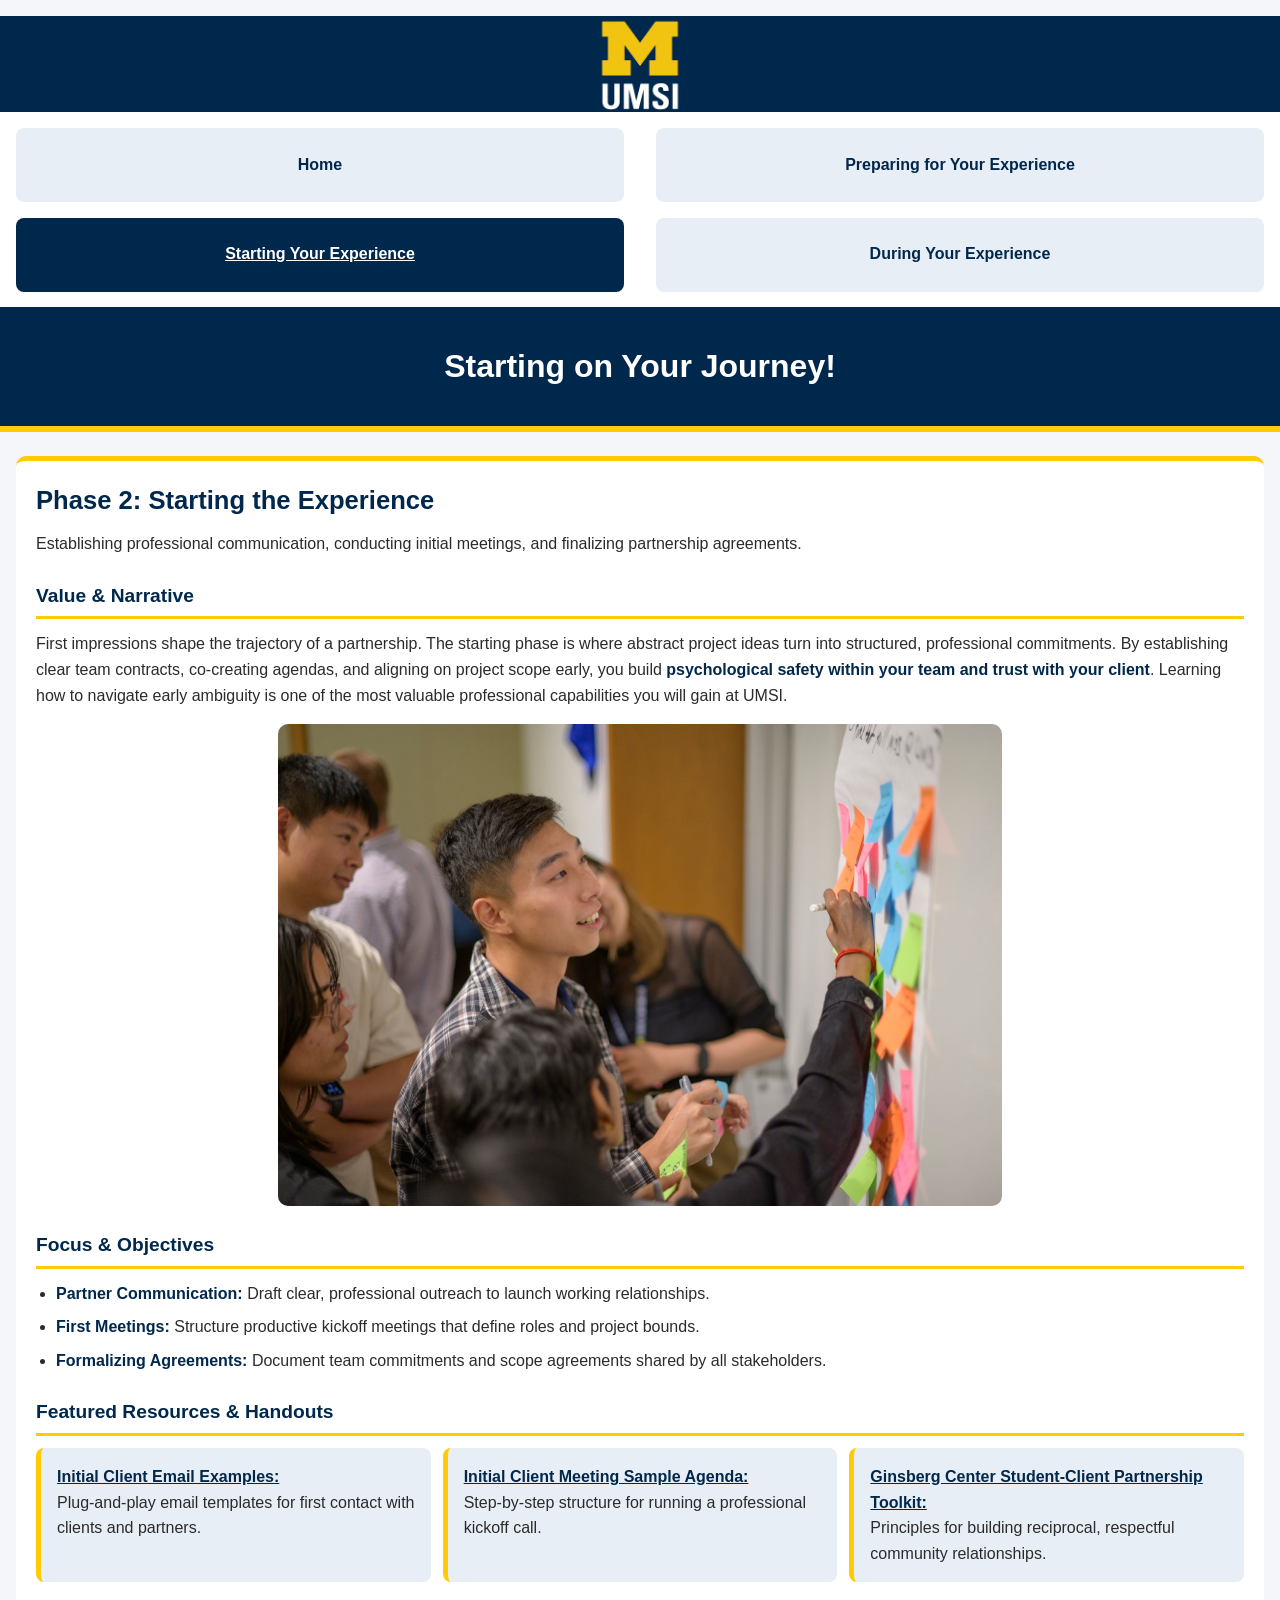
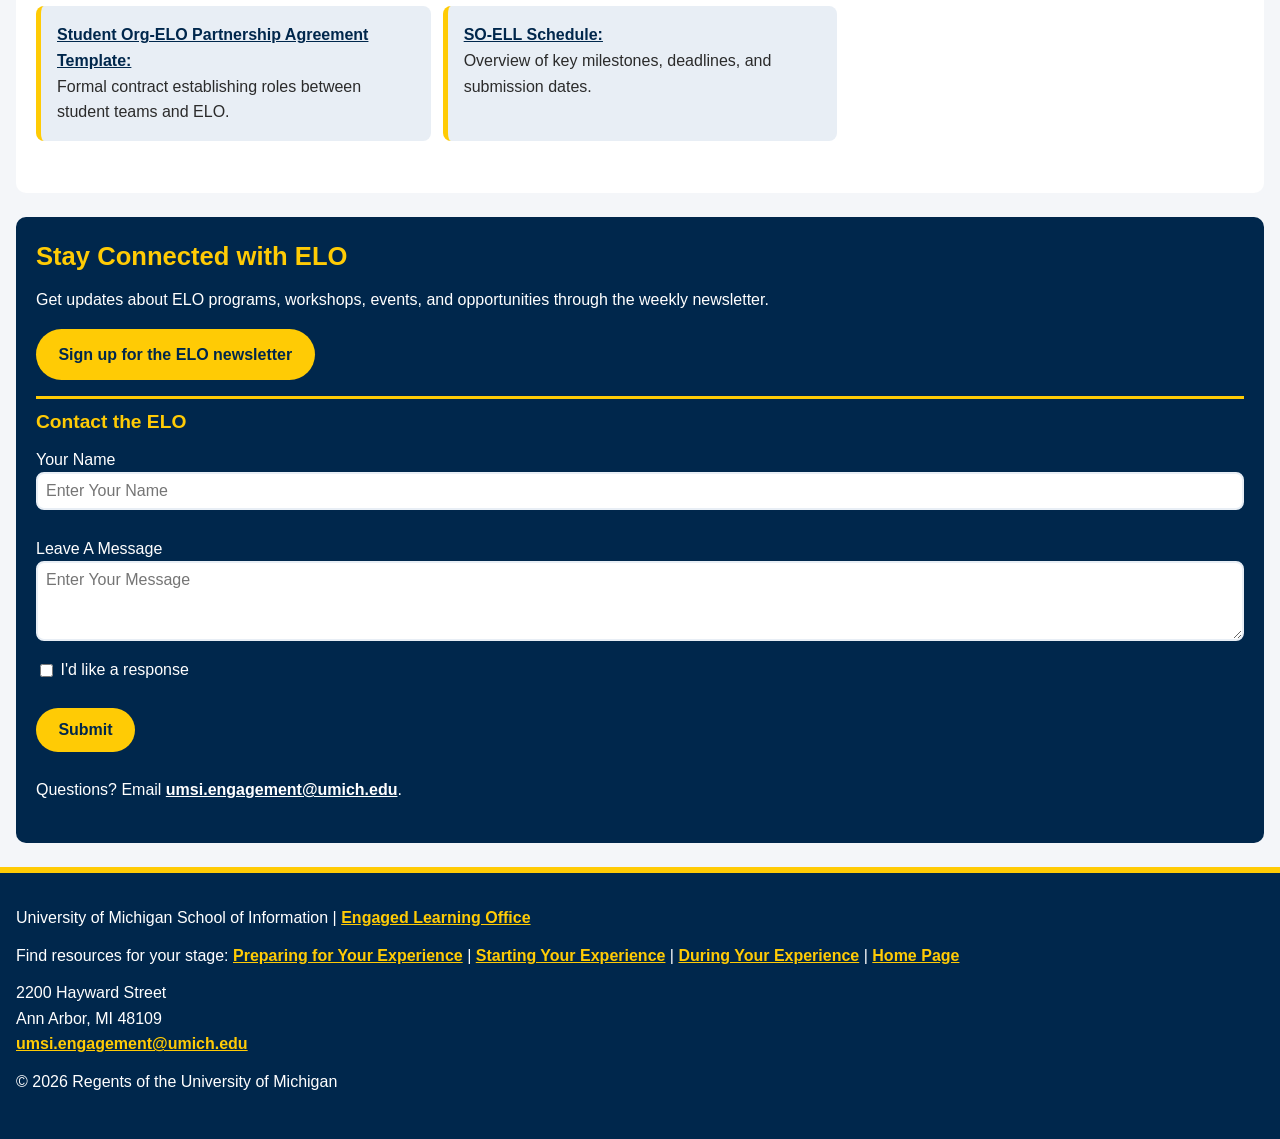
<file: start.html>
<!DOCTYPE html>
<html lang="en">
<head>
    <meta charset="UTF-8">
    <meta name="viewport" content="width=device-width, initial-scale=1.0">
    <title>Starting Your Experience | UMSI</title>
    <link rel="stylesheet" href="css/html5reset.css">
    <link rel="stylesheet" href="css/style.css">
</head>
<body>

    <header>

  <a class="skip-link" href="#main">Skip to Main Content</a>
    <div>
        <img src="images/umsi-logo.jpg" alt="UMSI Logo">
  </div>
        <nav>
            <ul>
                <li><a href="index.html">Home</a></li>
                <li><a href="prep.html">Preparing for Your Experience</a></li>
                <li><a href="start.html" class="active" aria-current="page">Starting Your Experience</a></li> <!-- citation: MDN. (n.d). ARIA: aria-current attribute. https://developer.mozilla.org/en-US/docs/Web/Accessibility/ARIA/Reference/Attributes/aria-current -->
                <li><a href="during.html">During Your Experience</a></li>
            </ul>
        </nav>
    <h1>Starting on Your Journey!</h1>
  </header>
<main id="main">

<section>
  <h2>Phase 2: Starting the Experience</h2>
  <p>Establishing professional communication, conducting initial meetings, and finalizing partnership agreements.</p>
  <article>
    <h3>Value & Narrative</h3>
    <p>First impressions shape the trajectory of a partnership. The starting phase is where abstract project ideas turn into structured, professional commitments. By establishing clear team contracts, co-creating agendas, and aligning on project scope early, you build <strong>psychological safety within your team and trust with your client</strong>. Learning how to navigate early ambiguity is one of the most valuable professional capabilities you will gain at UMSI.</p>
    <img src="images/orientation.jpg" alt="UMSI Orientation" width="1200" height="800">
  </article>

  <article>
    <h3>Focus & Objectives</h3>
    <ul>
      <li><strong>Partner Communication:</strong> Draft clear, professional outreach to launch working relationships.</li>
      <li><strong>First Meetings:</strong> Structure productive kickoff meetings that define roles and project bounds.</li>
      <li><strong>Formalizing Agreements:</strong> Document team commitments and scope agreements shared by all stakeholders.</li>
    </ul>
  </article>

  <article>
    <h3>Featured Resources & Handouts</h3>
    <ul class="resource-list">
      <li><strong><a href="https://docs.google.com/document/d/1fWFXwoW5fKX_Tctn97Gio5XZDwILNlqIOyKKE8Yk5J0/edit?tab=t.0#heading=h.qyq2mtghv171">Initial Client Email Examples:</a></strong> Plug-and-play email templates for first contact with clients and partners.</li>
      <li><strong><a href="https://docs.google.com/document/d/1ItXxYauAcPoaGMUZWuJsX-OLFfGmeBOWT7JNhoZxGyU/edit?tab=t.0#heading=h.5s4q95ogo5af">Initial Client Meeting Sample Agenda:</a></strong> Step-by-step structure for running a professional kickoff call.</li>
      <li><strong><a href="https://ginsberg.umich.edu/article/campus-community-partnerships-toolkit">Ginsberg Center Student-Client Partnership Toolkit:</a></strong> Principles for building reciprocal, respectful community relationships.</li>
      <li><strong><a href="https://docs.google.com/document/d/1y5Y2wc1ADz0n_ht26kPYlFK3Zm9i3UR_Z0OMWP3Q_xQ/edit?usp=drive_link">Student Org-ELO Partnership Agreement Template:</a></strong> Formal contract establishing roles between student teams and ELO.</li>
      <li><strong><a href="https://docs.google.com/spreadsheets/d/1YeK2WerSbhaU5hjEg9wxdXmzBx9lgRy2yHBKAH-SxiA/edit?gid=166831640#gid=166831640">SO-ELL Schedule:</a></strong> Overview of key milestones, deadlines, and submission dates.</li>
    </ul>
  </article>
</section>

    <aside>
    <h2>Stay Connected with ELO</h2>
    <p>Get updates about ELO programs, workshops, events, and opportunities through the weekly newsletter.</p>
    <div>
       <a href="https://umsi.info/elo-newsletter"> Sign up for the ELO newsletter</a>
    </div>
    <h3>Contact the ELO</h3>
    <form action="https://formspree.io/f/xrpqakzn" method="POST">
        <label for="name">Your Name</label>
        <input type="text" placeholder="Enter Your Name" id="name" name="name" required class="form-input">
        <br> <br>

        <label for="message">Leave A Message</label>
        <textarea name="message" id="message" placeholder="Enter Your Message" required class="form-input"></textarea>
        <br>

        <input type="checkbox" id="want-response" value="Yes">
        <label for="want-response">I'd like a response</label>
        <br> <br>

        <div id="email-field" class="email-field">
          <label for="email">Your Email</label>
          <input type="email" placeholder="Enter Your Email Address" id="email" name="email" class="form-input">
          <br>
          <br>
        </div>

        <button type="submit">Submit</button>
        <br> <br>
    </form>

    <script>
      let checkbox = document.getElementById("want-response");
      let emailField = document.getElementById("email-field");
      checkbox.addEventListener("click", function() {
        if (checkbox.checked) {
          emailField.style.display = "block";
        } else {
          emailField.style.display = "none";
        }
      });

      let submitButton = document.querySelector("button[type='submit']");
      submitButton.addEventListener("click", function(event) {
        let name = document.getElementById("name").value;
        let message = document.getElementById("message").value;
        if (name === "" || message === "") {
          event.preventDefault();
          alert("Please fill in your name and message before submitting.");
        }
      });
    </script>
    <p>Questions? Email <a href="mailto:umsi.engagement@umich.edu">umsi.engagement@umich.edu</a>.</p>
  </aside>

    </main>
    <footer>
        <p>University of Michigan School of Information | <a href="https://www.si.umich.edu/programs/engaged-learning/about-engaged-learning-office">Engaged Learning Office </a></p>
        <p>Find resources for your stage: <a href="prep.html"> Preparing for Your Experience</a> | <a href="start.html"> Starting Your Experience</a> | <a href="during.html"> During Your Experience</a> | <a href="index.html"> Home Page</a></p>
      <address>
        2200 Hayward Street <br>
        Ann Arbor, MI 48109 <br>
        <a href="mailto:umsi.engagement@umich.edu">umsi.engagement@umich.edu</a>
      </address>
      <p>&copy; <span id="year"></span> Regents of the University of Michigan</p>
      <script>document.getElementById("year").textContent = new Date().getFullYear();</script>
    </footer>
</body>
</html>
</file>
<file: css/style.css>
* {
    box-sizing: border-box;
}

body {
    background-color: #f4f6f9;
    color: #2b2b2b;
    font-family: Helvetica, Arial, sans-serif;
    line-height: 1.6;
}

a:focus {
    outline: 3px solid #00274c;
    outline-offset: 3px;
}

.skip-link {
    position: absolute;
    top: -100px;
    left: 1rem;
    padding: 0.75rem 1rem;
    background-color: #ffcb05;
    color: #00274c;
    font-weight: bold;
}

.skip-link:focus {
    top: 1rem;
}

header {
    background-color: #ffffff;
    text-align: center;
    img {
        display: block;
        width: 6rem;
        margin: 1rem auto;
    }
    h1 {
        background-color: #00274c;
        color: #ffffff;
        font-size: 2rem;
        line-height: 1.2;
        padding: 2.5rem 1rem;
        border-bottom: 6px solid #ffcb05;
    }
    /* made a separate div for logo so that it will have its own blue banner */
    div {
        background-color: #00274c;
    }
}

nav ul {
    display: grid;
    grid-template-columns: 1fr 1fr;
    gap: 0.5rem;
    padding: 0 1rem 1rem;
}
/* fixed nav grid height to be the same */
nav a {
    display: flex;
    height: 100%;
    padding: 0.9rem 0.5rem;
    background-color: #e8eef5;
    color: #00274c;
    font-weight: bold;
    line-height: 1.3rem;
    text-decoration: none;
    border-radius: 8px;
    align-items: center;
    justify-content: center;
}

nav a:hover {
    background-color: #ffcb05;
}

nav a.active {
    background-color: #00274c;
    color: #ffffff;
    text-decoration: underline;
}

main {
    padding: 1.5rem 1rem;
}

section {
    background-color: #ffffff;
    padding: 1.5rem 1.25rem;
    margin-bottom: 1.5rem;
    border-top: 5px solid #ffcb05;
    border-radius: 10px;
}

h2 {
    color: #00274c;
    font-size: 1.6rem;
    line-height: 1.2;
    margin-bottom: 1rem;
}

h3 {
    color: #00274c;
    font-size: 1.2rem;
    margin: 1.5rem 0 0.75rem;
    padding-bottom: 0.3rem;
    border-bottom: 3px solid #ffcb05;
}

p {
    margin-bottom: 1rem;
}

strong {
    color: #00274c;
}

main a {
    color: #00274c;
    font-weight: bold;
}

main a:hover {
    background-color: #ffcb05;
}

ul, ol {
    padding-left: 1.25rem;
    margin-bottom: 1rem;
}

li {
    margin-bottom: 0.5rem;
}

main img {
    width: 100%;
    height: auto;
    margin-bottom: 1rem;
    border-radius: 10px;
}

iframe {
    width: 100%;
    height: 12rem;
    margin-bottom: 1rem;
}

.stage-cards article {
    background-color: #e8eef5;
    padding: 1rem;
    margin-bottom: 1rem;
    border-left: 5px solid #00274c;
    border-radius: 8px;
    h3 {
        margin-top: 0;
        border-bottom: none;
    }
}

.program-grid {
    display: grid;
    grid-template-columns: 1fr 1fr;
    gap: 0.75rem;
    h2,
    p {
        grid-column: span 2; 
    }
    article {
        background-color: #e8eef5;
        padding: 0.75rem;
        border-left: 5px solid #00274c;
        border-radius: 8px;
    }
    article h3 {
        font-size: 1rem;
        margin-top: 0;
        border-bottom: none;
    }
    article p {
        font-size: 0.9rem;
        margin-bottom: 0;
    }
}

.steps {
    list-style: none;
    padding-left: 0;
}

.steps li {
    display: grid;
    grid-template-columns: 2.5rem 1fr;
    column-gap: 0.75rem;
}

.steps .step-num {
    grid-row: span 2;
    width: 2.5rem;
    height: 2.5rem;
    line-height: 2.5rem;
    text-align: center;
    background-color: #00274c;
    color: #ffcb05;
    font-weight: bold;
    border-radius: 50%;
}

.resource-list {
  display: grid;
  list-style: none;
  padding-left: 0;
  li {
        background-color: #e8eef5;
        padding: 1rem;
        margin-bottom: 0.75rem;
        border-left: 5px solid #ffcb05;
        border-radius: 8px;
    }
    h3 {
        font-size: 1.15rem;
        margin: 0 0 0.75rem;
    }
}

aside {
    background-color: #00274c;
    color: #ffffff;
    padding: 1.5rem 1.25rem;
    border-radius: 10px;
    h2 {
        color: #ffcb05;
    }
    a {
        color: #ffffff;
    }
    a:focus {
        outline-color: #ffcb05;
    }
    div a {
        display: inline-block;
        padding: 0.8rem 1.4rem;
        margin-bottom: 1rem;
        background-color: #ffcb05;
        color: #00274c;
        text-decoration: none;
        border-radius: 30px;
    }
    div a:hover {
        background-color: #ffffff;
    }
}
/* 404 page made a flexbox*/
.not-found {
    display: flex;
    align-items: center;
    justify-content: space-between;
}

.snoopy-404 {
    width: 11rem;
    border-radius: 0;
}

/* contact form styles */
aside h3 {
    color: #ffcb05;
    margin-bottom: 0.25rem;
    border-bottom: 0;
    margin-top: 0;
    border-top: 3px solid #ffcb05;
    padding-top: 0.5rem;
}

aside .form-input, aside textarea {
    width: 100%;
    padding: 0.5rem;
    border: 2px solid #e8eef5;
    border-radius: 8px;
    font-size: 1rem;
    font-family: Helvetica, Arial, sans-serif;
}

aside textarea {
    height: 5rem;
    margin-bottom: 0.5rem;
}

.email-field {
    display: none;
}

aside button {
    display: inline-block;
    padding: 0.8rem 1.4rem;
    background-color: #ffcb05;
    color: #00274c;
    font-weight: bold;
    font-size: 1rem;
    border: none;
    border-radius: 30px;
}

aside button:hover {
    background-color: #ffffff;
}

footer {
    background-color: #00274c;
    color: #ffffff;
    padding: 2rem 1rem;
    border-top: 6px solid #ffcb05;
    p, address {
        margin-bottom: 0.75rem;
        font-style: normal;
    }
    a {
        color: #ffcb05;
        font-weight: bold;
    }
    a:focus {
        outline-color: #ffcb05;
    }
}

/* Media queries for reduced motion */
@media (prefers-reduced-motion: reduce) { /* citation: a11ywithlindsey. (2019). Reducing Motion to Improve Accessibility. https://www.a11ywithlindsey.com/blog/reducing-motion-improve-accessibility */
    * {
        animation: none !important;
        transition: none !important;
    }
}
/* Media queries for responsive design at tablet size */
@media screen and (min-width: 650px) {
    .program-grid {
        grid-template-columns: repeat(3, 1fr);
        grid-auto-rows: auto;
        h2, p {
            grid-column: span 3; 
        }
    }
    /* changed img and iframe size so that it's not taking a huge amount of space on screen */
    main img {
        display: block;
        width: 75%;
        height: auto;
        margin-bottom: 1rem;
        border-radius: 10px;
        margin-inline: auto;
    }
    iframe {
        display: block;
        width: 75%;
        height: 15rem;
        margin-bottom: 1rem;
        margin-inline: auto;
    }
    /* changed resource lists on prep and start so that the grid items are listed in 2 columns. */
    .resource-list {
        display: grid;
        grid-template-columns: repeat(2, 1fr);
        gap: 0.75rem;
        grid-auto-rows: 1fr; /* citation: W3Schools. (n.d.). CSS grid-auto-rows Property. https://www.w3schools.com/cssref/pr_grid-auto-rows.php */
    a {
        display: block;
    }
    }
    /* changed process steps so that even ones have a different color and also added padding to li so that it is not on the edge of its container */
    .steps > li:nth-child(even), .steps > li:nth-child(even) strong {
        background-color: #00274c;
        color: #ffffff;
    }
    .steps > li {
        padding: 0.5rem;
    }
    .steps > li:nth-child(even) .step-num {
        background-color: #ffcb05;
        color: #00274c;
    }
    /* changed nav to be taller easier to select */
    nav a {
        height: 125%;
    }
    nav ul {
        gap: 0.75rem;
    }
}
/* Media queries for responsive design at desktop size */
@media screen and (min-width: 1100px) {
    /* changed featured program grid to be in 4 columns with the last two centered */
    .program-grid {
        grid-template-columns: repeat(4, 1fr);
        h2, p {
            grid-column: span 4; 
        }
        article:nth-of-type(5) {
            grid-column: 2;
        }
        article:nth-of-type(6) {
            grid-column: 3;
        }
    }   
    /* changed img and iframe size so that it's not taking a huge amount of space on screen */
    main img {
        width: 60%;
        height: auto;
        margin-inline: auto;
    }

    iframe {
        display: block;
        width: 60%;
        height: 24rem;
        margin-inline: auto;
    }
    /* changed resource lists on prep and start so that the grid items are listed in 3 columns, makes each grid the same height with the last grid item centered.*/
    .resource-list {
        display: grid;
        grid-template-columns: repeat(3, 1fr);
        gap: 0.75rem;
        grid-auto-rows: 1fr;
        li:last-of-type {
            grid-column: 2;
        }
        a {
            display: block;
        }
    }
    /* changed process steps so that odd ones have a different color and also added padding to li so that it is not on the edge of its container */
    .steps > li:nth-child(odd), .steps > li:nth-child(odd) strong {
        background-color: #00274c;
        color: #ffffff;
    }
    .steps > li:nth-child(even), .steps > li:nth-child(even) strong {
        background-color: #ffffff;
        color: #2b2b2b;
    }
    .steps > li:nth-child(even) strong {
        color: #00274c;
    }
    .steps > li {
        padding: 0.5rem;
    }
    .steps > li:nth-child(odd) .step-num {
        background-color: #ffcb05;
        color: #00274c;
    }
    .steps > li:nth-child(even) .step-num {
        background-color: #00274c;
        color: #ffcb05;
    }
    /* changed nav to be taller easier to select */
    nav a {
        height: 150%;
    }
    nav ul {
        gap: 2rem;
    }
}
</file>
